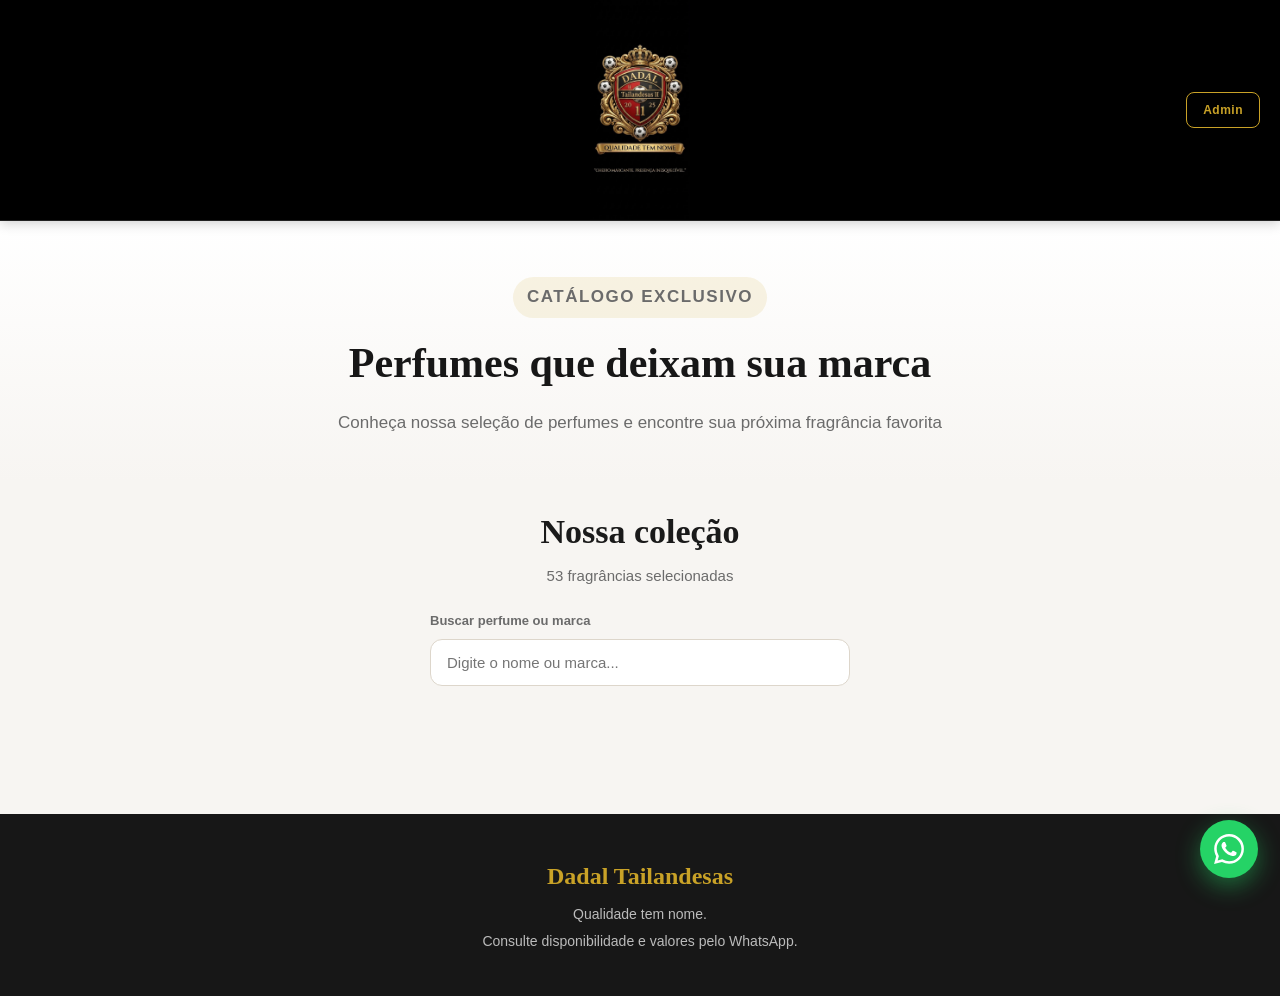
<file: index.html>
<!DOCTYPE html>
<html lang="pt-BR">
<head>
  <meta charset="UTF-8">
  <meta name="viewport" content="width=device-width, initial-scale=1.0">
  <meta name="description" content="Catálogo oficial Dadal Tailandesas. Perfumes selecionados com qualidade. Consulte disponibilidade pelo WhatsApp.">
  <meta name="theme-color" content="#171717">
  <title>Dadal Tailandesas | Qualidade Tem Nome</title>
  <link rel="stylesheet" href="style.css">
</head>
<body>

<header class="header">
  <div class="header-inner">

    <div class="logo">
      <img src="logo.jpeg" alt="Dadal Tailandesas">
    </div>

    <a href="admin.html" class="botao-admin">Admin</a>

  </div>
</header>

<section class="hero">
  <div class="hero-inner">
    <p class="hero-tag">Catálogo exclusivo</p>
    <h2>Perfumes que deixam sua marca</h2>
    <p>Conheça nossa seleção de perfumes e encontre sua próxima fragrância favorita</p>
  </div>
</section>

<main class="catalogo">

  <div class="catalogo-topo">
    <h2>Nossa coleção</h2>

    <p class="catalogo-subtitulo">
      <span id="contador-perfumes">53</span> fragrâncias selecionadas
    </p>

    <div class="busca-wrapper">
      <label class="busca-label" for="busca-perfumes">
        Buscar perfume ou marca
      </label>

      <input
        type="search"
        id="busca-perfumes"
        class="busca-input"
        placeholder="Digite o nome ou marca..."
        autocomplete="off"
      >
    </div>
  </div>

  <p class="busca-vazia" id="busca-vazia" hidden>
    Nenhum perfume encontrado. Tente outro nome.
  </p>

  <div class="produtos" id="produtos"></div>

</main>

<footer class="footer">
  <div class="footer-inner">
    <h2>Dadal Tailandesas</h2>
    <p>Qualidade tem nome.</p>
    <p>Consulte disponibilidade e valores pelo WhatsApp.</p>
  </div>
</footer>

<a
  class="whatsapp-flutuante"
  id="whatsapp-flutuante"
  href="#"
  target="_blank"
  rel="noopener noreferrer"
  aria-label="Falar conosco pelo WhatsApp"
>
  <svg viewBox="0 0 24 24" aria-hidden="true" focusable="false">
    <path d="M17.472 14.382c-.297-.149-1.758-.867-2.03-.967-.273-.099-.471-.148-.67.15-.197.297-.767.966-.94 1.164-.173.199-.347.223-.644.075-.297-.15-1.255-.463-2.39-1.475-.883-.788-1.48-1.761-1.653-2.059-.173-.297-.018-.458.13-.606.134-.133.298-.347.446-.52.149-.174.198-.298.298-.497.099-.198.05-.371-.025-.52-.075-.149-.669-1.612-.916-2.207-.242-.579-.487-.5-.669-.51-.173-.008-.371-.01-.57-.01-.198 0-.52.074-.792.372-.272.297-1.04 1.016-1.04 2.479 0 1.462 1.065 2.875 1.213 3.074.149.198 2.096 3.2 5.077 4.487.709.306 1.262.489 1.694.625.712.227 1.36.195 1.871.118.571-.085 1.758-.719 2.006-1.413.248-.694.248-1.289.173-1.413-.074-.124-.272-.198-.57-.347m-5.421 7.403h-.004a9.87 9.87 0 01-5.031-1.378l-.361-.214-3.741.982.998-3.648-.235-.374a9.86 9.86 0 01-1.51-5.26c.001-5.45 4.436-9.884 9.888-9.884 2.64 0 5.122 1.03 6.988 2.898a9.825 9.825 0 012.893 6.994c-.003 5.45-4.435 9.884-9.881 9.884m8.413-18.297A11.815 11.815 0 0012.05 0C5.495 0 .16 5.335.157 11.892c0 2.096.547 4.142 1.588 5.945L.057 24l6.305-1.654a11.882 11.882 0 005.683 1.448h.005c6.554 0 11.89-5.335 11.893-11.893a11.821 11.821 0 00-3.48-8.413z"/>
  </svg>
</a>

<script type="module" src="./script.js"></script>

</body>
</html>
</file>
<file: style.css>
/* ==========================================
   VARIÁVEIS
========================================== */
:root {
  --cor-fundo: #f7f5f2; 
  --cor-branco: #ffffff; 
  --cor-texto: #1a1a1a; 
  --cor-texto-suave: #6b6b6b;
  --cor-dourado: #c9a227; 
  --cor-dourado-escuro: #a8841a; 
  --cor-preto: #000000;
  --cor-whatsapp: #25d366; 
  --cor-whatsapp-hover: #1da851; 
  --sombra-card: 0 10px 30px rgba(0,0,0,.08);
  --sombra-card-hover: 0 18px 40px rgba(0,0,0,.14); 
  --raio-card: 18px; 
  --altura-imagem-card: 260px; 
  --largura-maxima: 1200px;
}

*, *::before, *::after {
  margin: 0;
  padding: 0;
  box-sizing: border-box;
}

html {
  scroll-behavior: smooth;
}

body {
  font-family: "Segoe UI", Arial, Helvetica, sans-serif;
  background: var(--cor-fundo);
  color: var(--cor-texto);
  line-height: 1.5;
  min-height: 100vh;
}

img {
  max-width: 100%;
  height: auto;
  display: block;
}

/* ==========================================
   HEADER / BARRA SUPERIOR CENTRALIZADA
========================================== */
.header {
  background: var(--cor-preto);
  border-bottom: 1px solid #222;
  position: relative; /* Rola normalmente junto com a página */
  z-index: 100;
  box-shadow: 0 2px 12px rgba(0,0,0,.2);
  width: 100%;
}

.header-inner {
  width: 100%;
  position: relative;
  display: flex;
  align-items: center;
  justify-content: center;
  padding: 0;
}

.logo {
  width: 100%;
  display: flex;
  justify-content: center;
  align-items: center;
}

.logo img {
  width: 100%;
  height: auto;
  max-height: 220px;
  object-fit: contain; /* Exibe a imagem inteira sem cortar "DADAL" ou "TAILANDESAS II" */
  object-position: center;
  display: block;
}

.botao-admin {
  position: absolute;
  right: 20px;
  top: 50%;
  transform: translateY(-50%);
  z-index: 10;
  display: inline-block;
  padding: 8px 16px;
  border: 1px solid var(--cor-dourado);
  border-radius: 8px;
  color: var(--cor-dourado);
  text-decoration: none;
  font-size: 12px;
  font-weight: bold;
  letter-spacing: .5px;
  transition: .2s;
  white-space: nowrap;
  background: rgba(0, 0, 0, 0.6);
}

.botao-admin:hover {
  background: var(--cor-dourado);
  color: white;
}

/* ==========================================
   HERO / DESTAQUE
========================================== */
.hero {
  padding: 56px 20px 44px;
  text-align: center;
  background: linear-gradient(180deg, #fff 0%, var(--cor-fundo) 100%);
}

.hero-inner {
  max-width: 720px;
  margin: 0 auto;
}

.hero-tag {
  display: inline-block;
  margin-bottom: 14px;
  padding: 6px 14px;
  border-radius: 999px;
  background: rgba(201,162,39,.12);
  color: var(--cor-dourado-escuro);
  font-size: 12px;
  font-weight: 700;
  letter-spacing: 1.5px;
  text-transform: uppercase;
}

.hero h2 {
  font-family: Georgia, "Times New Roman", serif;
  font-size: clamp(28px, 5vw, 42px);
  margin-bottom: 14px;
  color: #171717;
}

.hero p {
  color: var(--cor-texto-suave);
  font-size: 17px;
  line-height: 1.7;
}

/* ==========================================
   CATÁLOGO & PRODUTOS
========================================== */
.catalogo {
  max-width: var(--largura-maxima);
  margin: 0 auto;
  padding: 24px 20px 72px;
}

.catalogo-topo {
  text-align: center;
  margin-bottom: 36px;
}

.catalogo > .catalogo-topo h2 {
  font-family: Georgia, "Times New Roman", serif;
  font-size: clamp(26px, 4vw, 34px);
  margin-bottom: 8px;
}

.catalogo-subtitulo {
  color: var(--cor-texto-suave);
  font-size: 15px;
  margin-bottom: 24px;
}

.busca-wrapper {
  max-width: 420px;
  margin: 0 auto;
  text-align: left;
}

.busca-label {
  display: block;
  margin-bottom: 8px;
  font-size: 13px;
  font-weight: 600;
  color: var(--cor-texto-suave);
}

.busca-input {
  width: 100%;
  padding: 14px 16px;
  border: 1px solid #ddd6cb;
  border-radius: 12px;
  background: var(--cor-branco);
  font-size: 15px;
  color: var(--cor-texto);
  transition: border-color .2s ease, box-shadow .2s ease;
}

.busca-input:focus {
  outline: none;
  border-color: var(--cor-dourado);
  box-shadow: 0 0 0 3px rgba(201,162,39,.15);
}

.busca-vazia {
  text-align: center;
  color: var(--cor-texto-suave);
  padding: 40px 20px;
  font-size: 16px;
}

.produtos {
  display: grid;
  grid-template-columns: repeat(auto-fill, minmax(250px, 1fr));
  gap: 24px;
  align-items: stretch;
}

.produto {
  display: flex;
  flex-direction: column;
  background: var(--cor-branco);
  border-radius: var(--raio-card);
  overflow: hidden;
  box-shadow: var(--sombra-card);
  transition: transform .25s ease, box-shadow .25s ease;
  min-height: 100%;
}

.produto:hover {
  transform: translateY(-5px);
  box-shadow: var(--sombra-card-hover);
}

.produto-img {
  width: 100%;
  height: var(--altura-imagem-card);
  flex-shrink: 0;
  display: flex;
  align-items: center;
  justify-content: center;
  background: linear-gradient(145deg, #f3f0ea 0%, #fff 100%);
  overflow: hidden;
  position: relative;
  padding: 16px;
}

.produto-img img {
  width: 100%;
  height: 100%;
  object-fit: contain;
  object-position: center;
}

.imagem-indisponivel {
  width: 100%;
  height: 100%;
  display: flex;
  flex-direction: column;
  align-items: center;
  justify-content: center;
  gap: 8px;
  color: #999;
  text-align: center;
}

.imagem-indisponivel span {
  font-size: 34px;
}

.imagem-indisponivel small {
  font-size: 13px;
  color: #999;
}

.produto-info {
  display: flex;
  flex-direction: column;
  flex: 1;
  padding: 20px;
}

.produto-marca {
  display: block;
  font-size: 12px;
  font-weight: 700;
  color: var(--cor-dourado-escuro);
  text-transform: uppercase;
  letter-spacing: 1px;
  margin-bottom: 4px;
}

.produto-info h3 {
  font-family: Georgia, "Times New Roman", serif;
  font-size: 19px;
  margin-bottom: 10px;
  line-height: 1.3;
  min-height: 2.6em;
}

.produto-info p {
  color: var(--cor-texto-suave);
  font-size: 14px;
  line-height: 1.55;
  margin-bottom: 18px;
  flex: 1;
}

.produto-detalhes {
  font-size: 13px;
  color: #777;
  margin-bottom: 6px;
}

.produto-preco {
  font-weight: 700;
  font-size: 18px;
  margin-bottom: 6px;
}

.produto-estoque {
  font-size: 13px;
  font-weight: 600;
  margin-bottom: 14px;
}

.estoque-disponivel {
  color: #26733a;
}

.estoque-esgotado {
  color: #b3261e;
}

.btn {
  display: block;
  width: 100%;
  padding: 13px 16px;
  border-radius: 10px;
  background: var(--cor-whatsapp);
  color: var(--cor-branco);
  text-decoration: none;
  text-align: center;
  font-weight: 700;
  font-size: 14px;
  margin-top: auto;
  transition: background .2s ease, transform .2s ease;
  border: none;
}

.btn:hover {
  background: var(--cor-whatsapp-hover);
  transform: scale(1.01);
}

/* ==========================================
   FOOTER & WHATSAPP
========================================== */
.footer {
  margin-top: 20px;
  padding: 44px 20px;
  background: #171717;
  color: var(--cor-branco);
  text-align: center;
}

.footer-inner {
  max-width: var(--largura-maxima);
  margin: 0 auto;
}

.footer h2 {
  font-family: Georgia, "Times New Roman", serif;
  color: var(--cor-dourado);
  margin-bottom: 10px;
  font-size: 24px;
}

.footer p {
  color: #bbb;
  font-size: 14px;
  margin-top: 6px;
}

.whatsapp-flutuante {
  position: fixed;
  right: 22px;
  bottom: 22px;
  z-index: 200;
  width: 58px;
  height: 58px;
  border-radius: 50%;
  background: var(--cor-whatsapp);
  color: var(--cor-branco);
  display: flex;
  align-items: center;
  justify-content: center;
  box-shadow: 0 8px 24px rgba(37,211,102,.45);
  transition: transform .2s ease, background .2s ease;
}

.whatsapp-flutuante:hover {
  background: var(--cor-whatsapp-hover);
  transform: scale(1.06);
}

.whatsapp-flutuante svg {
  width: 30px;
  height: 30px;
  fill: currentColor;
}

/* ==========================================
   RESPONSIVIDADE (MOBILE)
========================================== */
@media (max-width: 600px) {
  :root {
    --altura-imagem-card: 210px;
  }

  .logo img {
    max-height: 120px;
  }

  .botao-admin {
    right: 10px;
    padding: 6px 10px;
    font-size: 11px;
  }

  .hero {
    padding: 40px 16px 32px;
  }

  .hero p {
    font-size: 15px;
  }

  .catalogo {
    padding: 20px 16px 64px;
  }

  .produtos {
    grid-template-columns: repeat(auto-fill, minmax(160px, 1fr));
    gap: 16px;
  }

  .produto-info {
    padding: 16px;
  }

  .produto-info h3 {
    font-size: 17px;
    min-height: auto;
  }

  .produto-info p {
    font-size: 13px;
    margin-bottom: 14px;
  }

  .btn {
    padding: 12px;
    font-size: 13px;
  }

  .whatsapp-flutuante {
    right: 16px;
    bottom: 16px;
    width: 54px;
    height: 54px;
  }
}
</file>
